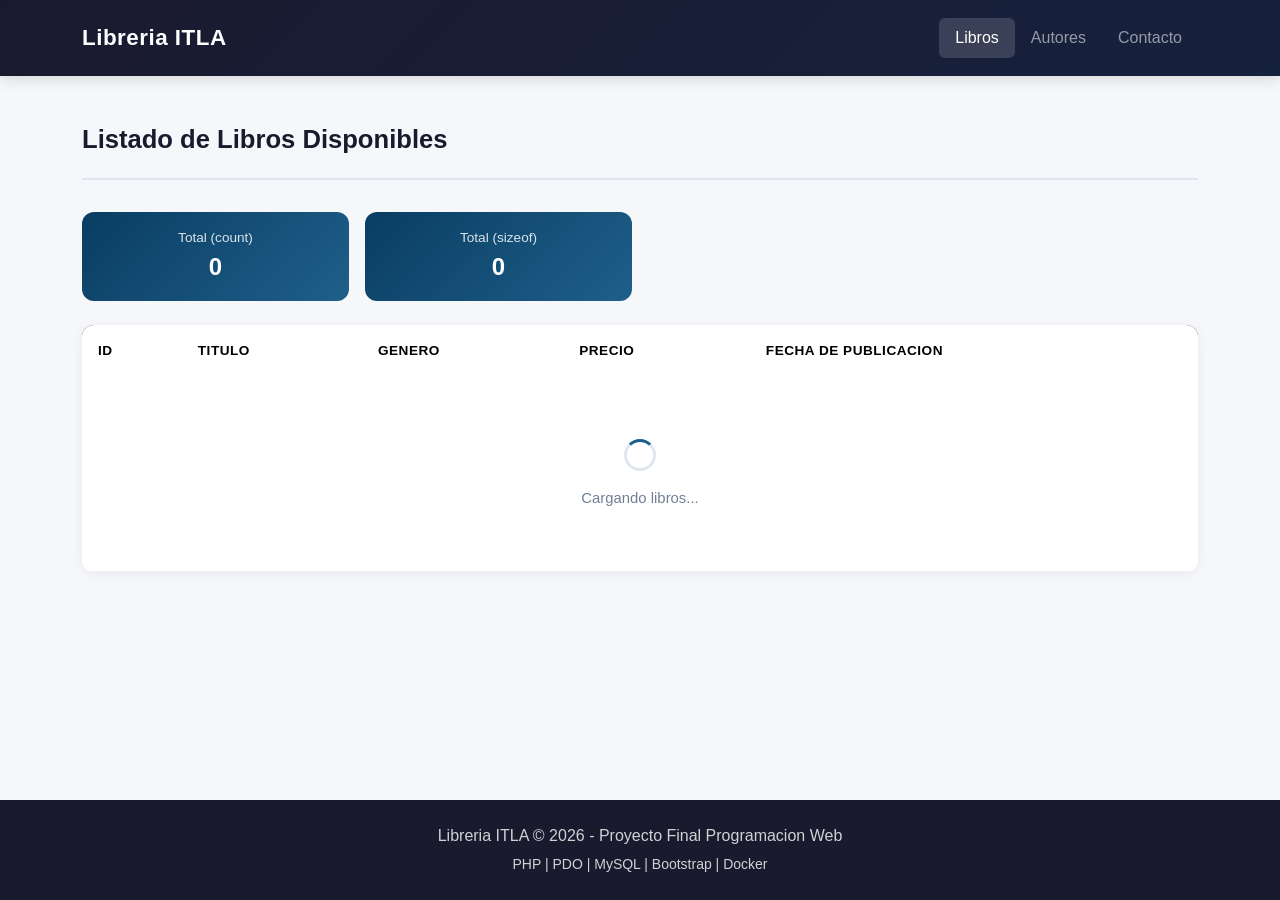
<file: src/index.html>
<!DOCTYPE html>
<html lang="es">
<head>
    <meta charset="UTF-8">
    <meta name="viewport" content="width=device-width, initial-scale=1.0">
    <title>Libreria ITLA - Libros</title>
    <link href="https://cdn.jsdelivr.net/npm/bootstrap@5.3.2/dist/css/bootstrap.min.css" rel="stylesheet">
    <link href="assets/css/style.css" rel="stylesheet">
</head>
<body>
    <nav class="navbar navbar-expand-lg navbar-dark">
        <div class="container">
            <a class="navbar-brand" href="index.html">Libreria ITLA</a>
            <button class="navbar-toggler" type="button" data-bs-toggle="collapse" data-bs-target="#navbarNav">
                <span class="navbar-toggler-icon"></span>
            </button>
            <div class="collapse navbar-collapse" id="navbarNav">
                <ul class="navbar-nav ms-auto">
                    <li class="nav-item"><a class="nav-link active" href="index.html">Libros</a></li>
                    <li class="nav-item"><a class="nav-link" href="autores.html">Autores</a></li>
                    <li class="nav-item"><a class="nav-link" href="contacto.html">Contacto</a></li>
                </ul>
            </div>
        </div>
    </nav>

    <div class="container mt-5 mb-5">
        <div class="page-header">
            <h2>Listado de Libros Disponibles</h2>
        </div>

        <div class="row mb-4 g-3">
            <div class="col-md-3">
                <div class="card stat-card">
                    <div class="card-body text-center p-3">
                        <div class="stat-label">Total (count)</div>
                        <div class="stat-number" id="totalCount">0</div>
                    </div>
                </div>
            </div>
            <div class="col-md-3">
                <div class="card stat-card">
                    <div class="card-body text-center p-3">
                        <div class="stat-label">Total (sizeof)</div>
                        <div class="stat-number" id="totalSizeof">0</div>
                    </div>
                </div>
            </div>
        </div>

        <div class="table-container">
            <div class="table-responsive">
                <table class="table table-hover">
                    <thead>
                        <tr>
                            <th>ID</th>
                            <th>Titulo</th>
                            <th>Genero</th>
                            <th>Precio</th>
                            <th>Fecha de Publicacion</th>
                        </tr>
                    </thead>
                    <tbody id="tablaLibros">
                        <tr>
                            <td colspan="5">
                                <div class="loading">
                                    <div class="loading-spinner"></div>
                                    Cargando libros...
                                </div>
                            </td>
                        </tr>
                    </tbody>
                </table>
            </div>
        </div>
    </div>

    <footer class="text-white">
        <div class="container text-center">
            <p class="mb-1">Libreria ITLA &copy; 2026 - Proyecto Final Programacion Web</p>
            <small>PHP | PDO | MySQL | Bootstrap | Docker</small>
        </div>
    </footer>

    <script src="https://cdn.jsdelivr.net/npm/bootstrap@5.3.2/dist/js/bootstrap.bundle.min.js"></script>
    <script src="assets/js/main.js"></script>
</body>
</html>
</file>
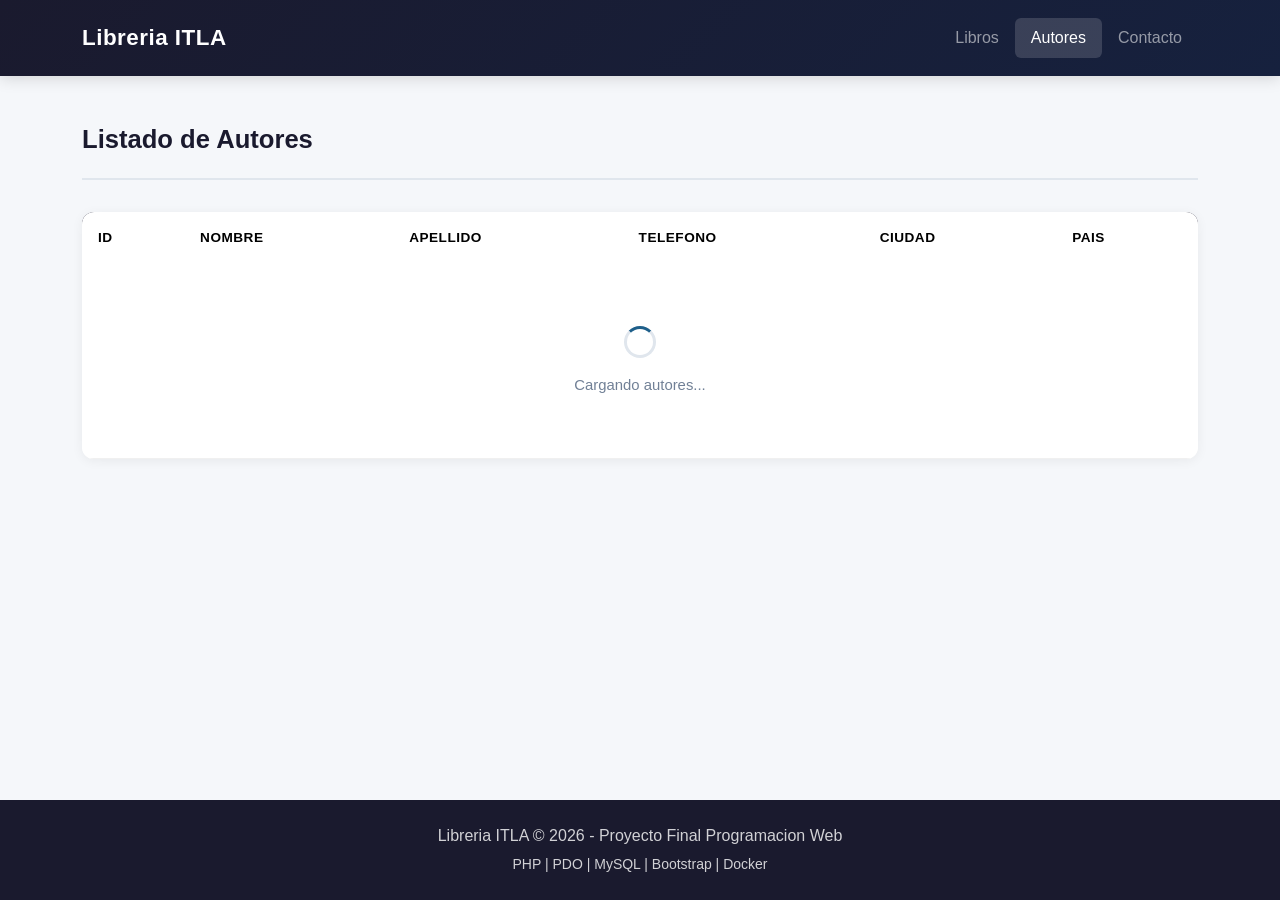
<file: src/autores.html>
<!DOCTYPE html>
<html lang="es">
<head>
    <meta charset="UTF-8">
    <meta name="viewport" content="width=device-width, initial-scale=1.0">
    <title>Libreria ITLA - Autores</title>
    <link href="https://cdn.jsdelivr.net/npm/bootstrap@5.3.2/dist/css/bootstrap.min.css" rel="stylesheet">
    <link href="assets/css/style.css" rel="stylesheet">
</head>
<body>
    <nav class="navbar navbar-expand-lg navbar-dark">
        <div class="container">
            <a class="navbar-brand" href="index.html">Libreria ITLA</a>
            <button class="navbar-toggler" type="button" data-bs-toggle="collapse" data-bs-target="#navbarNav">
                <span class="navbar-toggler-icon"></span>
            </button>
            <div class="collapse navbar-collapse" id="navbarNav">
                <ul class="navbar-nav ms-auto">
                    <li class="nav-item"><a class="nav-link" href="index.html">Libros</a></li>
                    <li class="nav-item"><a class="nav-link active" href="autores.html">Autores</a></li>
                    <li class="nav-item"><a class="nav-link" href="contacto.html">Contacto</a></li>
                </ul>
            </div>
        </div>
    </nav>

    <div class="container mt-5 mb-5">
        <div class="page-header">
            <h2>Listado de Autores</h2>
        </div>

        <div class="table-container">
            <div class="table-responsive">
                <table class="table table-hover">
                    <thead>
                        <tr>
                            <th>ID</th>
                            <th>Nombre</th>
                            <th>Apellido</th>
                            <th>Telefono</th>
                            <th>Ciudad</th>
                            <th>Pais</th>
                        </tr>
                    </thead>
                    <tbody id="tablaAutores">
                        <tr>
                            <td colspan="6">
                                <div class="loading">
                                    <div class="loading-spinner"></div>
                                    Cargando autores...
                                </div>
                            </td>
                        </tr>
                    </tbody>
                </table>
            </div>
        </div>
    </div>

    <footer class="text-white">
        <div class="container text-center">
            <p class="mb-1">Libreria ITLA &copy; 2026 - Proyecto Final Programacion Web</p>
            <small>PHP | PDO | MySQL | Bootstrap | Docker</small>
        </div>
    </footer>

    <script src="https://cdn.jsdelivr.net/npm/bootstrap@5.3.2/dist/js/bootstrap.bundle.min.js"></script>
    <script src="assets/js/main.js"></script>
</body>
</html>
</file>
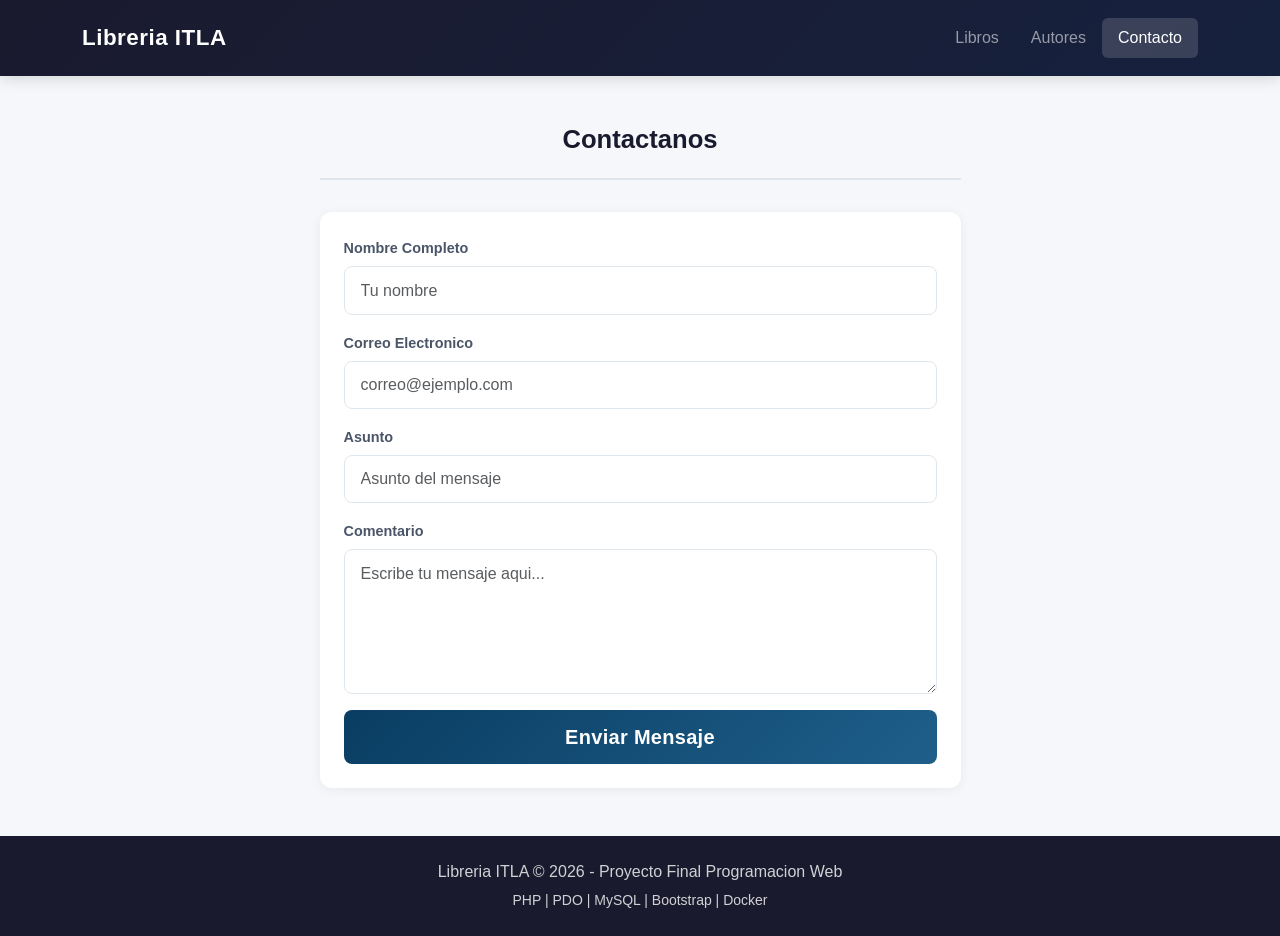
<file: src/contacto.html>
<!DOCTYPE html>
<html lang="es">
<head>
    <meta charset="UTF-8">
    <meta name="viewport" content="width=device-width, initial-scale=1.0">
    <title>Libreria ITLA - Contacto</title>
    <link href="https://cdn.jsdelivr.net/npm/bootstrap@5.3.2/dist/css/bootstrap.min.css" rel="stylesheet">
    <link href="assets/css/style.css" rel="stylesheet">
</head>
<body>
    <nav class="navbar navbar-expand-lg navbar-dark">
        <div class="container">
            <a class="navbar-brand" href="index.html">Libreria ITLA</a>
            <button class="navbar-toggler" type="button" data-bs-toggle="collapse" data-bs-target="#navbarNav">
                <span class="navbar-toggler-icon"></span>
            </button>
            <div class="collapse navbar-collapse" id="navbarNav">
                <ul class="navbar-nav ms-auto">
                    <li class="nav-item"><a class="nav-link" href="index.html">Libros</a></li>
                    <li class="nav-item"><a class="nav-link" href="autores.html">Autores</a></li>
                    <li class="nav-item"><a class="nav-link active" href="contacto.html">Contacto</a></li>
                </ul>
            </div>
        </div>
    </nav>

    <div class="container mt-5 mb-5">
        <div class="row justify-content-center">
            <div class="col-md-7">
                <div class="page-header text-center">
                    <h2>Contactanos</h2>
                </div>
                <div id="mensajeAlerta"></div>
                <div class="card form-card">
                    <div class="card-body p-4">
                        <form id="formContacto">
                            <div class="mb-3">
                                <label for="nombre" class="form-label">Nombre Completo</label>
                                <input type="text" class="form-control" id="nombre" name="nombre" placeholder="Tu nombre" required>
                            </div>
                            <div class="mb-3">
                                <label for="correo" class="form-label">Correo Electronico</label>
                                <input type="email" class="form-control" id="correo" name="correo" placeholder="correo@ejemplo.com" required>
                            </div>
                            <div class="mb-3">
                                <label for="asunto" class="form-label">Asunto</label>
                                <input type="text" class="form-control" id="asunto" name="asunto" placeholder="Asunto del mensaje" required>
                            </div>
                            <div class="mb-3">
                                <label for="comentario" class="form-label">Comentario</label>
                                <textarea class="form-control" id="comentario" name="comentario" rows="5" placeholder="Escribe tu mensaje aqui..." required></textarea>
                            </div>
                            <div class="d-grid">
                                <button type="submit" class="btn btn-primary btn-lg">Enviar Mensaje</button>
                            </div>
                        </form>
                    </div>
                </div>
            </div>
        </div>
    </div>

    <footer class="text-white">
        <div class="container text-center">
            <p class="mb-1">Libreria ITLA &copy; 2026 - Proyecto Final Programacion Web</p>
            <small>PHP | PDO | MySQL | Bootstrap | Docker</small>
        </div>
    </footer>

    <script src="https://cdn.jsdelivr.net/npm/bootstrap@5.3.2/dist/js/bootstrap.bundle.min.js"></script>
    <script src="assets/js/main.js"></script>
</body>
</html>
</file>
<file: src/assets/css/style.css>
* {
    margin: 0;
    padding: 0;
    box-sizing: border-box;
}

body {
    background-color: #f5f7fa;
    font-family: 'Segoe UI', Tahoma, Geneva, Verdana, sans-serif;
    color: #2d3436;
    min-height: 100vh;
    display: flex;
    flex-direction: column;
}

.navbar {
    background: linear-gradient(135deg, #1a1a2e, #16213e) !important;
    padding: 1rem 0;
    box-shadow: 0 2px 15px rgba(0, 0, 0, 0.15);
}

.navbar-brand {
    font-size: 1.4rem;
    font-weight: 700;
    letter-spacing: 0.5px;
}

.nav-link {
    font-weight: 500;
    padding: 0.5rem 1rem !important;
    border-radius: 6px;
    transition: background 0.3s;
}

.nav-link:hover {
    background: rgba(255, 255, 255, 0.1);
}

.nav-link.active {
    background: rgba(255, 255, 255, 0.15);
}

.page-header {
    margin-bottom: 2rem;
    padding-bottom: 1rem;
    border-bottom: 2px solid #e0e6ed;
}

.page-header h2 {
    font-weight: 700;
    color: #1a1a2e;
    font-size: 1.6rem;
}

.stat-card {
    background: linear-gradient(135deg, #0a3d62, #1e5f8a);
    border: none;
    border-radius: 12px;
    color: #fff;
    transition: transform 0.2s;
}

.stat-card:hover {
    transform: translateY(-2px);
}

.stat-card .stat-number {
    font-size: 1.5rem;
    font-weight: 700;
}

.stat-card .stat-label {
    font-size: 0.85rem;
    opacity: 0.85;
}

.table-container {
    background: #fff;
    border-radius: 12px;
    overflow: hidden;
    box-shadow: 0 2px 12px rgba(0, 0, 0, 0.06);
}

.table {
    margin-bottom: 0;
}

.table thead {
    background: #1a1a2e;
    color: #fff;
}

.table thead th {
    font-weight: 600;
    font-size: 0.85rem;
    text-transform: uppercase;
    letter-spacing: 0.5px;
    padding: 1rem;
    border: none;
}

.table tbody td {
    padding: 0.85rem 1rem;
    vertical-align: middle;
    border-color: #f0f0f0;
    font-size: 0.93rem;
}

.table tbody tr {
    transition: background 0.2s;
}

.table tbody tr:hover {
    background-color: #f0f4ff;
}

.form-card {
    background: #fff;
    border: none;
    border-radius: 12px;
    box-shadow: 0 2px 12px rgba(0, 0, 0, 0.06);
}

.form-control {
    border: 1.5px solid #e0e6ed;
    border-radius: 8px;
    padding: 0.7rem 1rem;
    transition: border-color 0.2s, box-shadow 0.2s;
}

.form-control:focus {
    border-color: #1e5f8a;
    box-shadow: 0 0 0 3px rgba(30, 95, 138, 0.15);
}

.form-label {
    font-weight: 600;
    font-size: 0.9rem;
    color: #4a5568;
    margin-bottom: 0.4rem;
}

.btn-primary {
    background: linear-gradient(135deg, #0a3d62, #1e5f8a);
    border: none;
    border-radius: 8px;
    padding: 0.75rem;
    font-weight: 600;
    letter-spacing: 0.3px;
    transition: opacity 0.2s, transform 0.2s;
}

.btn-primary:hover {
    opacity: 0.9;
    transform: translateY(-1px);
}

.alert {
    border-radius: 8px;
    border: none;
    font-weight: 500;
}

footer {
    background: #1a1a2e;
    margin-top: auto;
    padding: 1.5rem 0;
}

footer p, footer small {
    opacity: 0.8;
}

.loading {
    text-align: center;
    padding: 3rem;
    color: #718096;
}

.loading-spinner {
    width: 2rem;
    height: 2rem;
    border: 3px solid #e0e6ed;
    border-top-color: #1e5f8a;
    border-radius: 50%;
    animation: spin 0.8s linear infinite;
    margin: 0 auto 1rem;
}

@keyframes spin {
    to { transform: rotate(360deg); }
}
</file>
